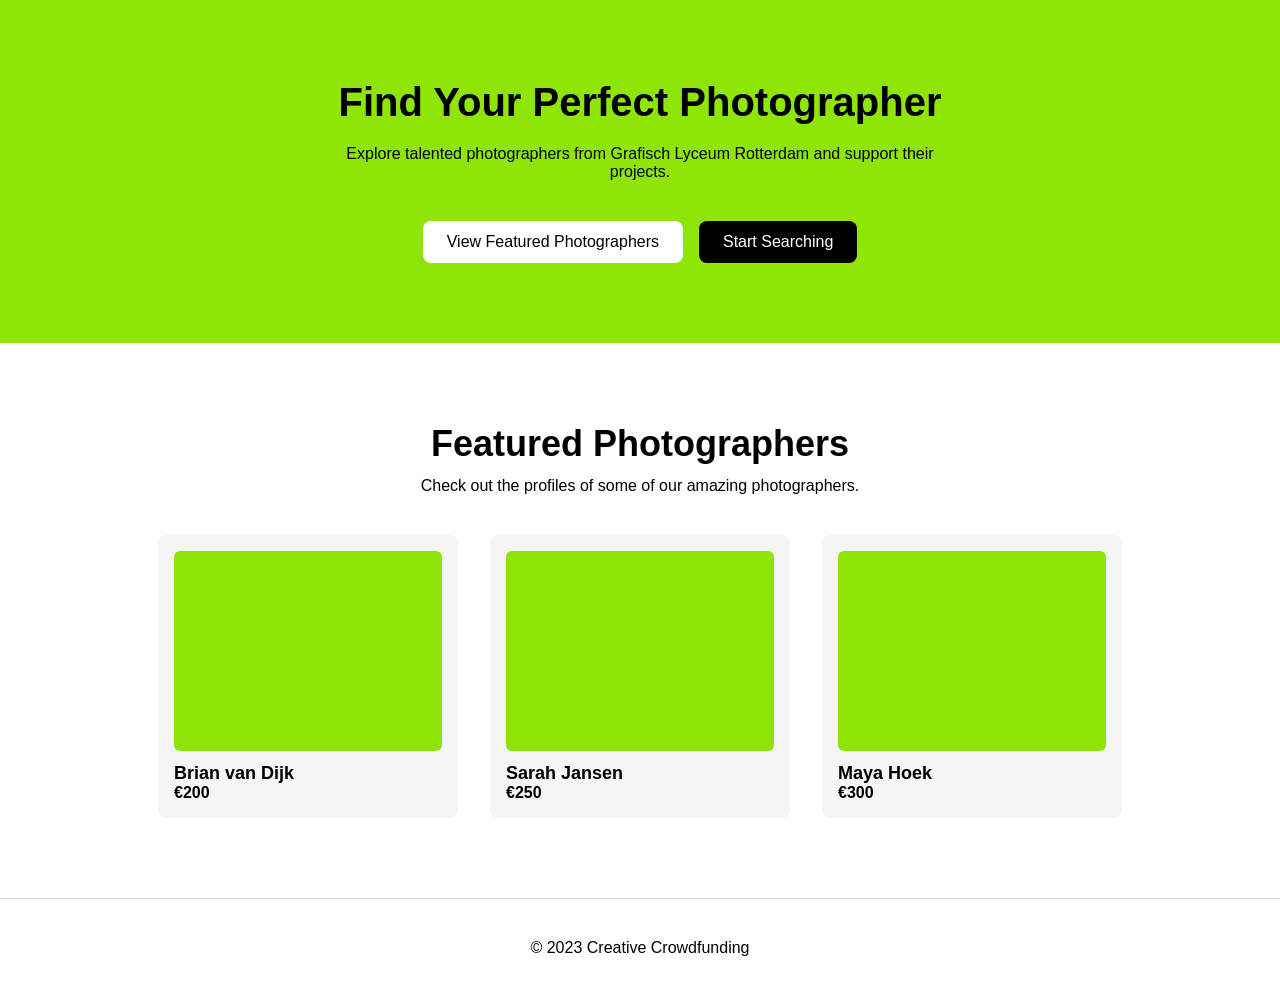
<file: index.html>
<!DOCTYPE html>
<html lang="en">
<head>
    <meta charset="UTF-8">
    <meta name="viewport" content="width=device-width, initial-scale=1.0">
    <title>Document</title>
    <link rel="stylesheet" href="style.css">
</head>
<body>
  <header class="hero">
    <div class="container">
      <h1>Find Your Perfect Photographer</h1>
      <p>Explore talented photographers from Grafisch Lyceum Rotterdam and support their projects.</p>

      <div class="buttons">
        <button class="btn light">View Featured Photographers</button>
        <button class="btn dark">Start Searching</button>
      </div>
    </div>
  </header>

  <section class="section">
    <div class="container">
      <h2>Featured Photographers</h2>
      <p>Check out the profiles of some of our amazing photographers.</p>

      <div class="cards">
        <div class="card">
          <div class="image"></div>
          <h3>Brian van Dijk</h3>
          <span>€200</span>
        </div>

        <div class="card">
          <div class="image"></div>
          <h3>Sarah Jansen</h3>
          <span>€250</span>
        </div>

        <div class="card">
          <div class="image"></div>
          <h3>Maya Hoek</h3>
          <span>€300</span>
        </div>
      </div>
    </div>
  </section>

  <footer class="footer">
    <p>© 2023 Creative Crowdfunding</p>
  </footer>
</body>
</html>
</file>
<file: style.css>
* {
  margin: 0;
  padding: 0;
  box-sizing: border-box;
  font-family: Roboto, sans-serif;
}

body {
  background: #fff;
  color: #000;
}

/* Layout */
.container {
  max-width: 1200px;
  margin: 0 auto;
  padding: 80px 20px;
  text-align: center;
}

/* HERO */
.hero {
  background: #8fe508;
}

.hero h1 {
  font-size: 40px;
  margin-bottom: 20px;
}

.hero p {
  font-size: 16px;
  max-width: 600px;
  margin: 0 auto 40px;
}

/* Buttons */
.buttons {
  display: flex;
  justify-content: center;
  gap: 16px;
}

.btn {
  padding: 12px 24px;
  border-radius: 8px;
  border: none;
  cursor: pointer;
  font-size: 16px;
}

.btn.light {
  background: #fff;
}

.btn.dark {
  background: #000;
  color: #fff;
}

/* Sections */
.section h2 {
  font-size: 36px;
  margin-bottom: 12px;
}

.section p {
  margin-bottom: 40px;
}

/* Cards */
.cards {
  display: flex;
  gap: 32px;
  justify-content: center;
  flex-wrap: wrap;
}

.card {
  width: 300px;
  background: #f5f5f5;
  border-radius: 8px;
  padding: 16px;
  text-align: left;
}

.card .image {
  height: 200px;
  background: #8fe508;
  border-radius: 6px;
  margin-bottom: 12px;
}

.card h3 {
  font-size: 18px;
}

.card span {
  font-weight: bold;
}

/* Footer */
.footer {
  border-top: 1px solid #ddd;
  text-align: center;
  padding: 40px 0;
}
</file>
